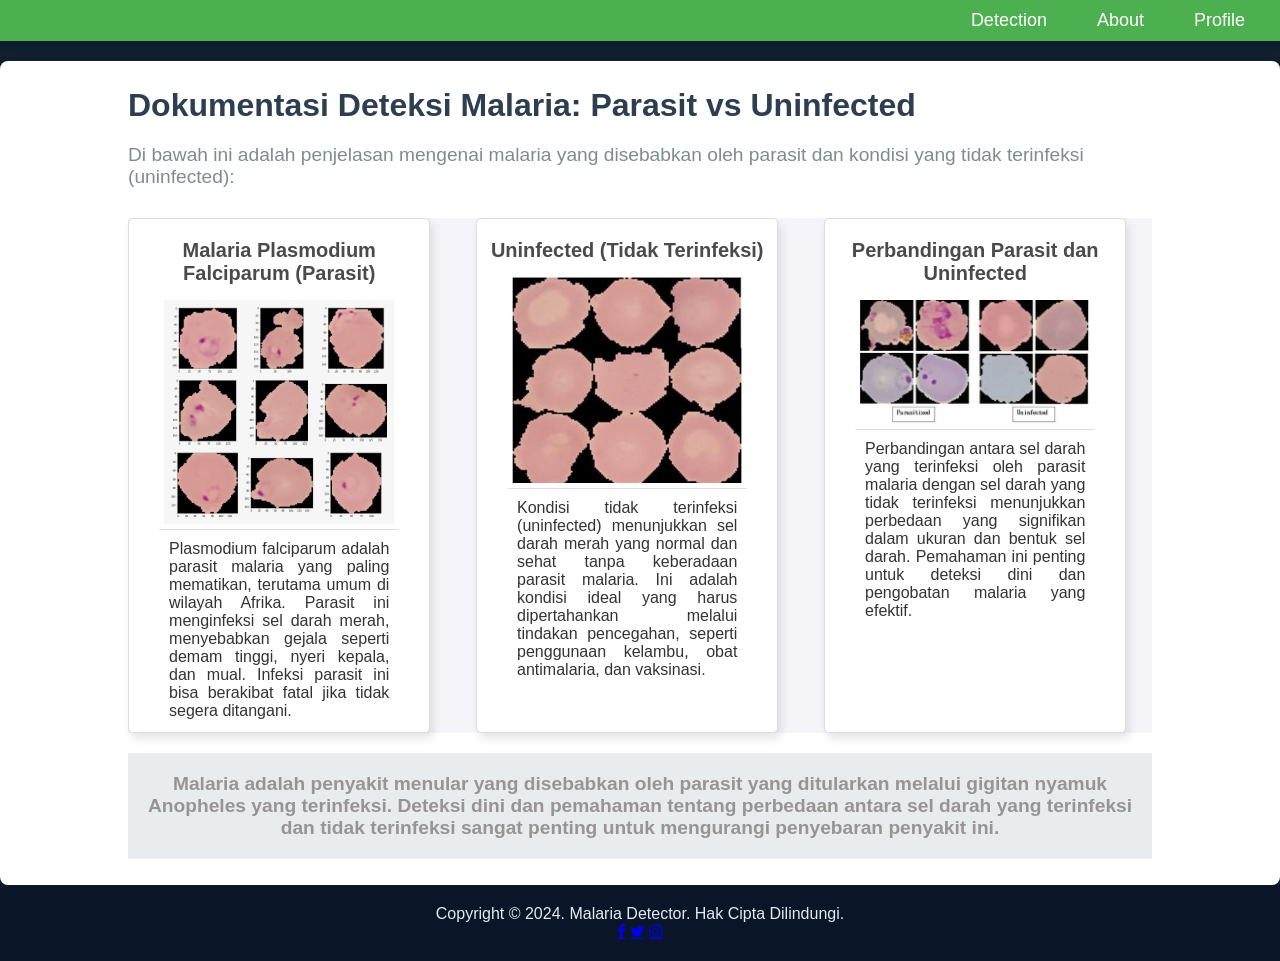
<file: templates/dokumentasi.html>
<!DOCTYPE html>
<html lang="en">

<head>
  <meta charset="UTF-8">
  <meta name="viewport" content="width=device-width, initial-scale=1">
  <!-- <link rel="icon" type="image/x-icon" href="../static/images/malaria.ico"> -->
  <link href="https://fonts.googleapis.com/css?family=Inter" rel="stylesheet">
  <link href="https://fonts.googleapis.com/css?family=Righteous" rel="stylesheet">
  <link rel="stylesheet" href="https://cdnjs.cloudflare.com/ajax/libs/font-awesome/4.7.0/css/font-awesome.min.css">
  <link rel="stylesheet" href="../static/style.css">
  <link rel="stylesheet" href="../static/dokumentasi.css">
  <title>Deteksi Penyakit Malaria - Dokumentasi</title>
</head>

<body>

  <header>
    <div id="judul">
      <!-- <img src="../static/images/malaria-icon.png" alt="Malaria Icon" width="50" height="50"> -->
    </div>
    <nav id="navigasi">
      <ul>
        <li><a href="index.html" id="deteksi">Detection</a></li>
        <li><a href="#" id="dokumentasi">About</a></li>
        <li><a href="tentang.html" id="tentang">Profile</a></li>
      </ul>
    </nav>
  </header>

  <main>
    <section>
      <h1 id="tittlemain">Dokumentasi Deteksi Malaria: Parasit vs Uninfected</h1>
      <p id="submain">Di bawah ini adalah penjelasan mengenai malaria yang disebabkan oleh parasit dan kondisi yang tidak terinfeksi (uninfected):</p>

      <div id="containermain">

        <article class="item">
          <h3>Malaria Plasmodium Falciparum (Parasit)</h3>
          <img src="../static/images/it.png" alt="Plasmodium Falciparum">
          <p>Plasmodium falciparum adalah parasit malaria yang paling mematikan, terutama umum di wilayah Afrika. Parasit ini menginfeksi sel darah merah, menyebabkan gejala seperti demam tinggi, nyeri kepala, dan mual. Infeksi parasit ini bisa berakibat fatal jika tidak segera ditangani.</p>
        </article>

        <article class="item">
          <h3>Uninfected (Tidak Terinfeksi)</h3>
          <img src="../static/images/fgt.png" alt="Uninfected Blood Cells">
          <p>Kondisi tidak terinfeksi (uninfected) menunjukkan sel darah merah yang normal dan sehat tanpa keberadaan parasit malaria. Ini adalah kondisi ideal yang harus dipertahankan melalui tindakan pencegahan, seperti penggunaan kelambu, obat antimalaria, dan vaksinasi.</p>
        </article>

        <article class="item">
          <h3>Perbandingan Parasit dan Uninfected</h3>
          <img src="../static/images/dds.jpg" alt="Parasit vs Uninfected">
          <p>Perbandingan antara sel darah yang terinfeksi oleh parasit malaria dengan sel darah yang tidak terinfeksi menunjukkan perbedaan yang signifikan dalam ukuran dan bentuk sel darah. Pemahaman ini penting untuk deteksi dini dan pengobatan malaria yang efektif.</p>
        </article>

      </div>

      <p id="subcontainer">Malaria adalah penyakit menular yang disebabkan oleh parasit yang ditularkan melalui gigitan nyamuk Anopheles yang terinfeksi. Deteksi dini dan pemahaman tentang perbedaan antara sel darah yang terinfeksi dan tidak terinfeksi sangat penting untuk mengurangi penyebaran penyakit ini.</p>
    </section>
  </main>

  <footer>
    <p>Copyright &copy; 2024. Malaria Detector. Hak Cipta Dilindungi.</p>
    <div>
      <a href="#" class="fa fa-facebook"></a>
      <a href="#" class="fa fa-twitter"></a>
      <a href="#" class="fa fa-instagram"></a>
    </div>
  </footer>

</body>

</html>
</file>
<file: static/style.css>
* { box-sizing: border-box; margin: 0; padding: 0; }

body {
  font-family: 'DM Sans', sans-serif;
  background: #0f1f2e;
  color: #e2eaf2;
}

/* HEADER */
.hdr { background: #0a1628; border-bottom: 0.5px solid #1d3a5c; padding: 0 2rem; }
.hdr-inner { max-width: 1100px; margin: auto; display: flex; justify-content: space-between; align-items: center; height: 64px; }

.logo { display: flex; gap: 12px; align-items: center; }
.logo-mark { width: 36px; height: 36px; background: linear-gradient(135deg,#0f6e56,#1d9e75); border-radius: 10px; display: flex; align-items: center; justify-content: center; }
.logo-name { font-weight: 600; color: #e1f5ee; }
.logo-tag { font-size: 11px; color: #5dcaa5; }

.nav { display: flex; gap: 8px; }
.nav a { font-size: 13px; padding: 6px 14px; border-radius: 8px; color: #8eb8d4; text-decoration: none; }
.nav a:hover { background: #1d3a5c; color: #fff; }

.badge { display: flex; gap: 6px; background: #04342c; padding: 5px 12px; border-radius: 20px; color: #5dcaa5; }

/* HERO */
.hero { text-align: center; padding: 64px 2rem; }
.hero h1 { font-size: 40px; color: #e1f5ee; }
.hero em { color: #5dcaa5; }
.hero p { color: #8eb8d4; }

/* UPLOAD */
.upload-wrap { max-width: 680px; margin: auto; }
.dropzone {
  border: 2px dashed #1d9e75;
  padding: 50px;
  text-align: center;
  border-radius: 20px;
  cursor: pointer;
}

/* STEPS */
.steps { padding: 3rem; }
.steps-grid { display: grid; grid-template-columns: repeat(auto-fit, minmax(220px,1fr)); gap: 16px; }

.card { background: #0d2340; padding: 20px; border-radius: 16px; }

/* FOOTER */
footer { text-align: center; padding: 20px; background: #0a1628; }
</file>
<file: static/dokumentasi.css>
/* General header styling */
header {
    background-color: #4CAF50; /* Green background */
    padding: 10px 20px; /* Padding around the header */
    display: flex;
    align-items: center;
    justify-content: space-between; /* Space between the logo and navigation */
    box-shadow: 0px 4px 8px rgba(0, 0, 0, 0.1); /* Subtle shadow for depth */
}

/* Styling for the logo container */
#judul {
    display: flex;
    align-items: center;
}

/* Logo image styling */
#judul img {
    height: 50px; /* Height of the logo */
    width: auto;
}

/* Navigation bar styling */
#navigasi ul {
    list-style-type: none; /* Remove bullets from list */
    margin: 0;
    padding: 0;
    display: flex;
    align-items: center;
}

/* Navigation items styling */
#navigasi ul li {
    margin-left: 20px; /* Space between each menu item */
}

/* Navigation links styling */
#navigasi ul li a {
    color: white; /* White text color */
    text-decoration: none; /* Remove underline from links */
    font-size: 18px; /* Font size for links */
    padding: 8px 15px;
    transition: background-color 0.3s ease; /* Smooth background change on hover */
}

/* Hover effect for navigation links */
#navigasi ul li a:hover {
    background-color: #45a049; /* Slightly darker green on hover */
    border-radius: 5px; /* Rounded corners on hover */
}

/* Main content styling */
main {
    background-color: #ffffff; /* White background for main content */
    min-height: 80%;
    display: flex;
    flex-direction: column;
    padding: 2% 10%;
    box-shadow: 0px 4px 12px rgba(0, 0, 0, 0.05);
    margin-top: 20px;
    border-radius: 8px;
}

/* Main title styling */
h1#tittlemain {
    font-size: 2rem; /* Font size for main title */
    font-weight: 900; /* Bold font weight */
    color: #2C3E50; /* Dark color for contrast */
    margin-bottom: 20px;
}

/* Sub-title styling */
p#submain {
    font-size: 1.2rem; /* Font size for sub-title */
    margin-bottom: 30px;
    color: #7F8C8D; /* Medium gray color */
}

/* Container for main content items */
#containermain {
    display: flex;
    flex-direction: row;
    gap: 20px;
    margin-top: 2%;
    margin-bottom: 2%;
    background-color: #f4f4f9; /* Background color for container */
}

/* Item card styling */
.item {
    width: 30%;
    height: auto;
    margin-right: 2.5%;
    border-radius: 5px; /* Slightly rounded corners */
    padding-bottom: 0.2%;
    background-color: #ffffff; /* White background for item cards */
    box-shadow: 0px 4px 8px rgba(0, 0, 0, 0.2); /* Subtle shadow */
    border: 1px solid #ddd; /* Light border */
    box-shadow: 3px 6px 10px rgba(0, 0, 0, 0.1); /* Adjust shadow for a cleaner look */
}

/* Item card title styling */
.item h3 {
    text-align: center;
    font-size: 20px; /* Font size for card titles */
    margin: 10px 0 0;
    padding: 10px;
    color: #4a4a4a; /* Darker color for text */
}

/* Item image styling */
.item img {
    width: 80%; /* Adjust image width */
    height: auto; /* Maintain aspect ratio */
    margin: auto; /* Center image */
    display: block;
    border-bottom: 1px solid #ddd; /* Border below the image */
    border-radius: 2px; /* Small border radius */
    padding: 5px; /* Padding around image */
}

/* Item card text styling */
.item p {
    max-width: 80%;
    margin: 0 auto;
    padding: 10px;
    text-align: justify; /* Justified text alignment */
    color: #333; /* Darker text color */
}

/* Sub-container styling */
#subcontainer {
    width: 100%;
    font-size: 1.2rem;
    font-weight: 700; /* Medium font weight */
    color: rgb(150, 148, 148); /* Gray color */
    display: flex;
    text-align: center; /* Centered text */
    padding: 20px 10px; /* Padding for spacing */
    background-color: #e9ecef; /* Light background color */
}

/* Responsive design for smaller screens */
@media only screen and (max-width: 659px) {
    #submain {
        font-size: 2rem; /* Larger font size for mobile */
    }

    #containermain {
        flex-direction: column; /* Stack items vertically */
    }

    #subcontainer {
        width: 100%;
        margin-bottom: 5%;
    }

    .item {
        width: 100%;
        margin-bottom: 2%;
    }
}
</file>
